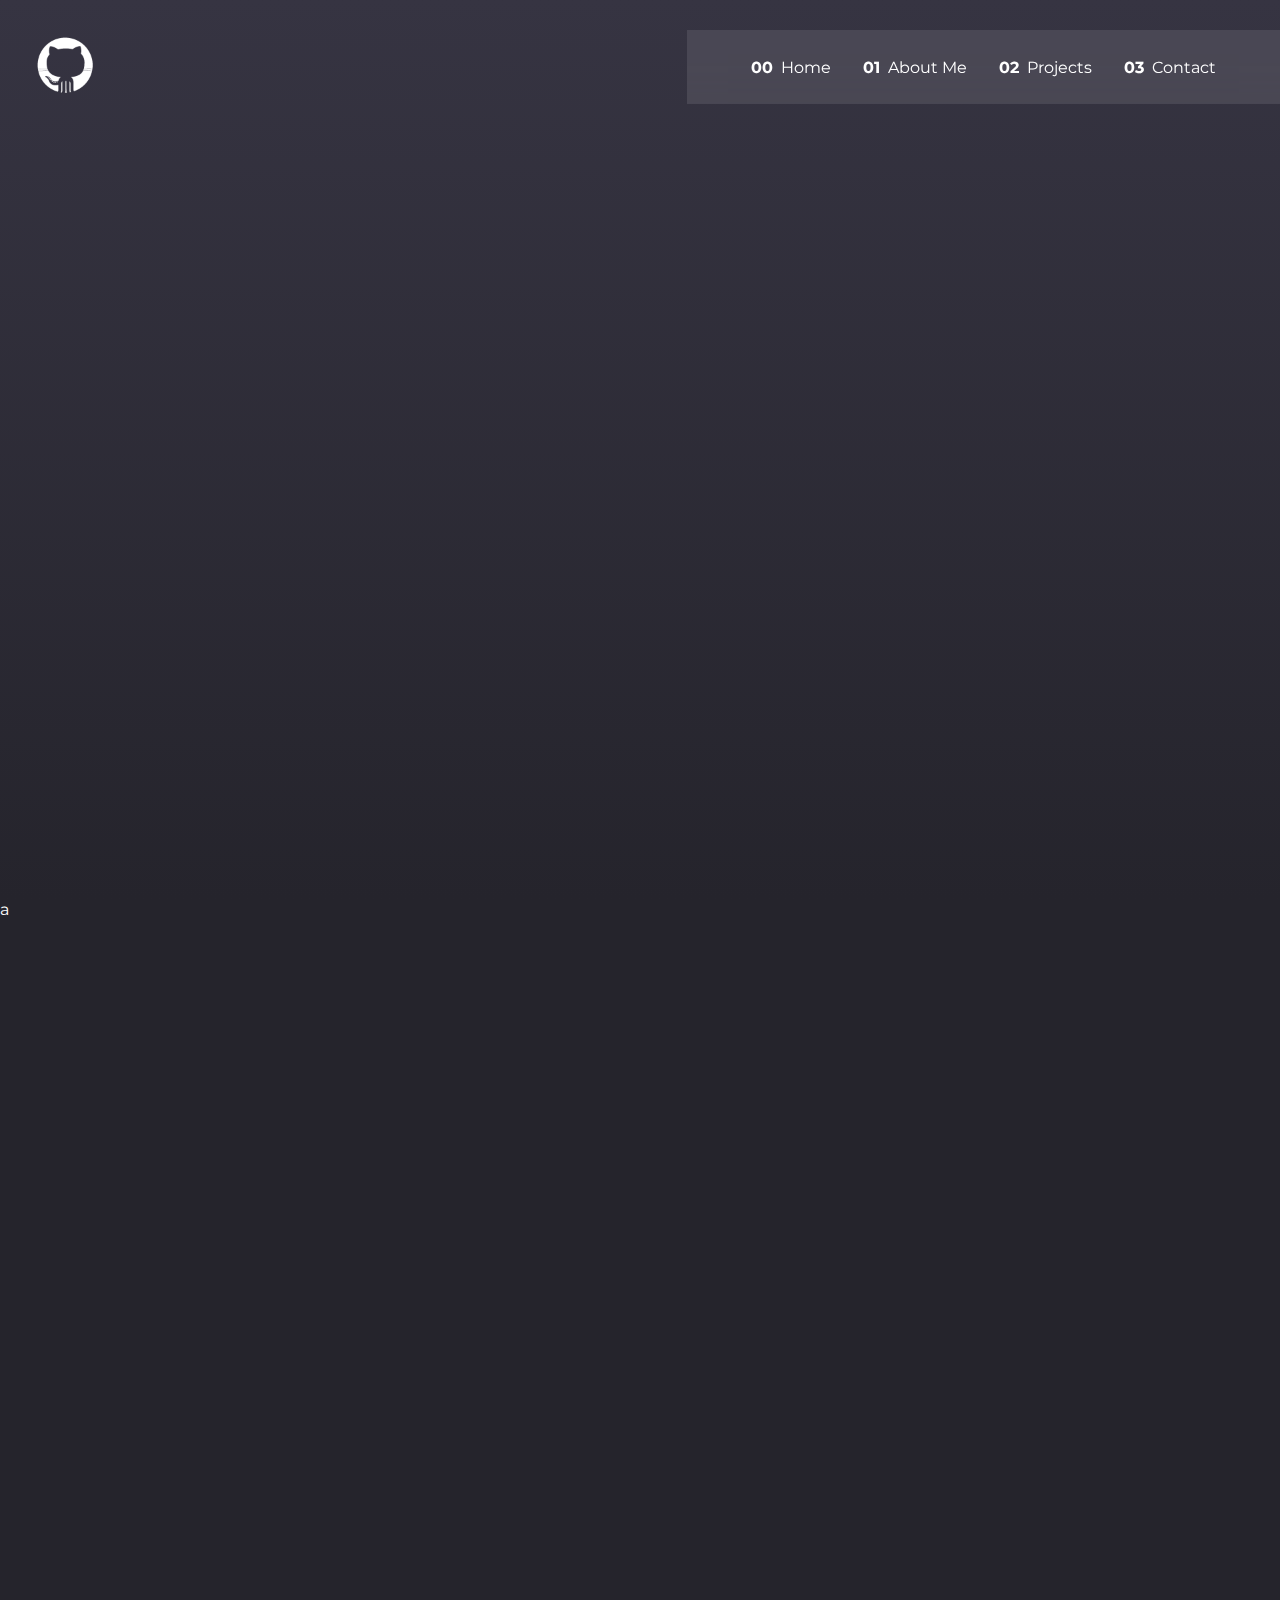
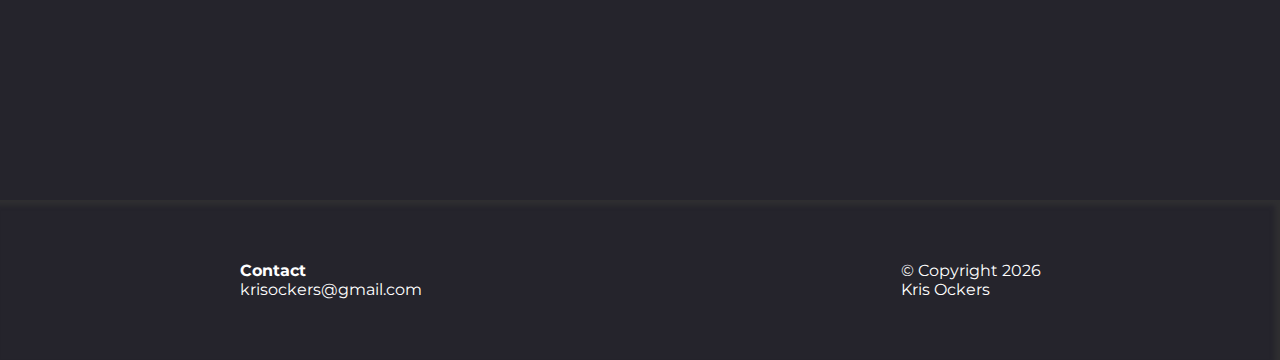
<file: index.html>
<!DOCTYPE html>
<html lang="en">
<head>
    <meta charset="UTF-8">
    <meta http-equiv="X-UA-Compatible" content="IE=edge">
    <meta name="viewport" content="width=device-width, initial-scale=1.0">
    <link rel="icon" href="img/logo_ma_zonder_onderschrift.jpg__1200x630_q85_box-2,0,360,360_crop_subsampling-2.jpg">
    <link rel="stylesheet" href="style.css">
    <link rel="preconnect" href="https://fonts.googleapis.com">
    <link rel="preconnect" href="https://fonts.gstatic.com" crossorigin>
    <link href="https://fonts.googleapis.com/css2?family=Montserrat:ital,wght@0,200;0,400;0,600;1,200;1,400;1,600&family=Open+Sans:ital,wght@0,400;0,500;1,400&display=swap" rel="stylesheet">
    <title>Kris Portofolio</title>
    <script src="nav.js" defer></script>
</head>
<body>
    <div class="wrapper">
        <header>
            <a target="_blank" href="https://github.com/krihs0">
            <img class="logo" src="img/github-icon-white-6.jpg" alt="github logo">
            </a>
            <button class="mobile-nav-toggle" aria-controls="primary-navigation" aria-expanded="false">
                <span class="sr-only">Menu</span>
            </button>

            <nav>
                <ul data-visible="false" id="primary-navigation" class="primary-navigation">
                    <li class="active">
                        <a href="index.html">
                            <span aria-hidden="true">00</span>Home
                        </a>
                    </li>
                    <li>
                        <a href="AboutMe.html">
                            <span aria-hidden="true">01</span>About Me
                        </a>
                    </li>
                    <li>
                        <a href="Projects.html">
                            <span aria-hidden="true">02</span>Projects
                        </a>
                    </li>
                    <li>
                        <a href="Contact.html">
                            <span aria-hidden="true">03</span>Contact
                        </a>
                    </li>
                </ul>
            </nav>
        </header>
    </div>
    <main>
        <section class="section1">
            a
        </section>
        
    </main>
    <footer>
        <p><strong>Contact</strong><br><a href="mailto:krisockers@gmail.com?subject=Contact via portfolio">krisockers@gmail.com</a></p>
        <p>&copy; Copyright <script>document.write(new Date().getFullYear())</script><br>Kris Ockers</p>
    </footer>
</body>
</html>
</file>
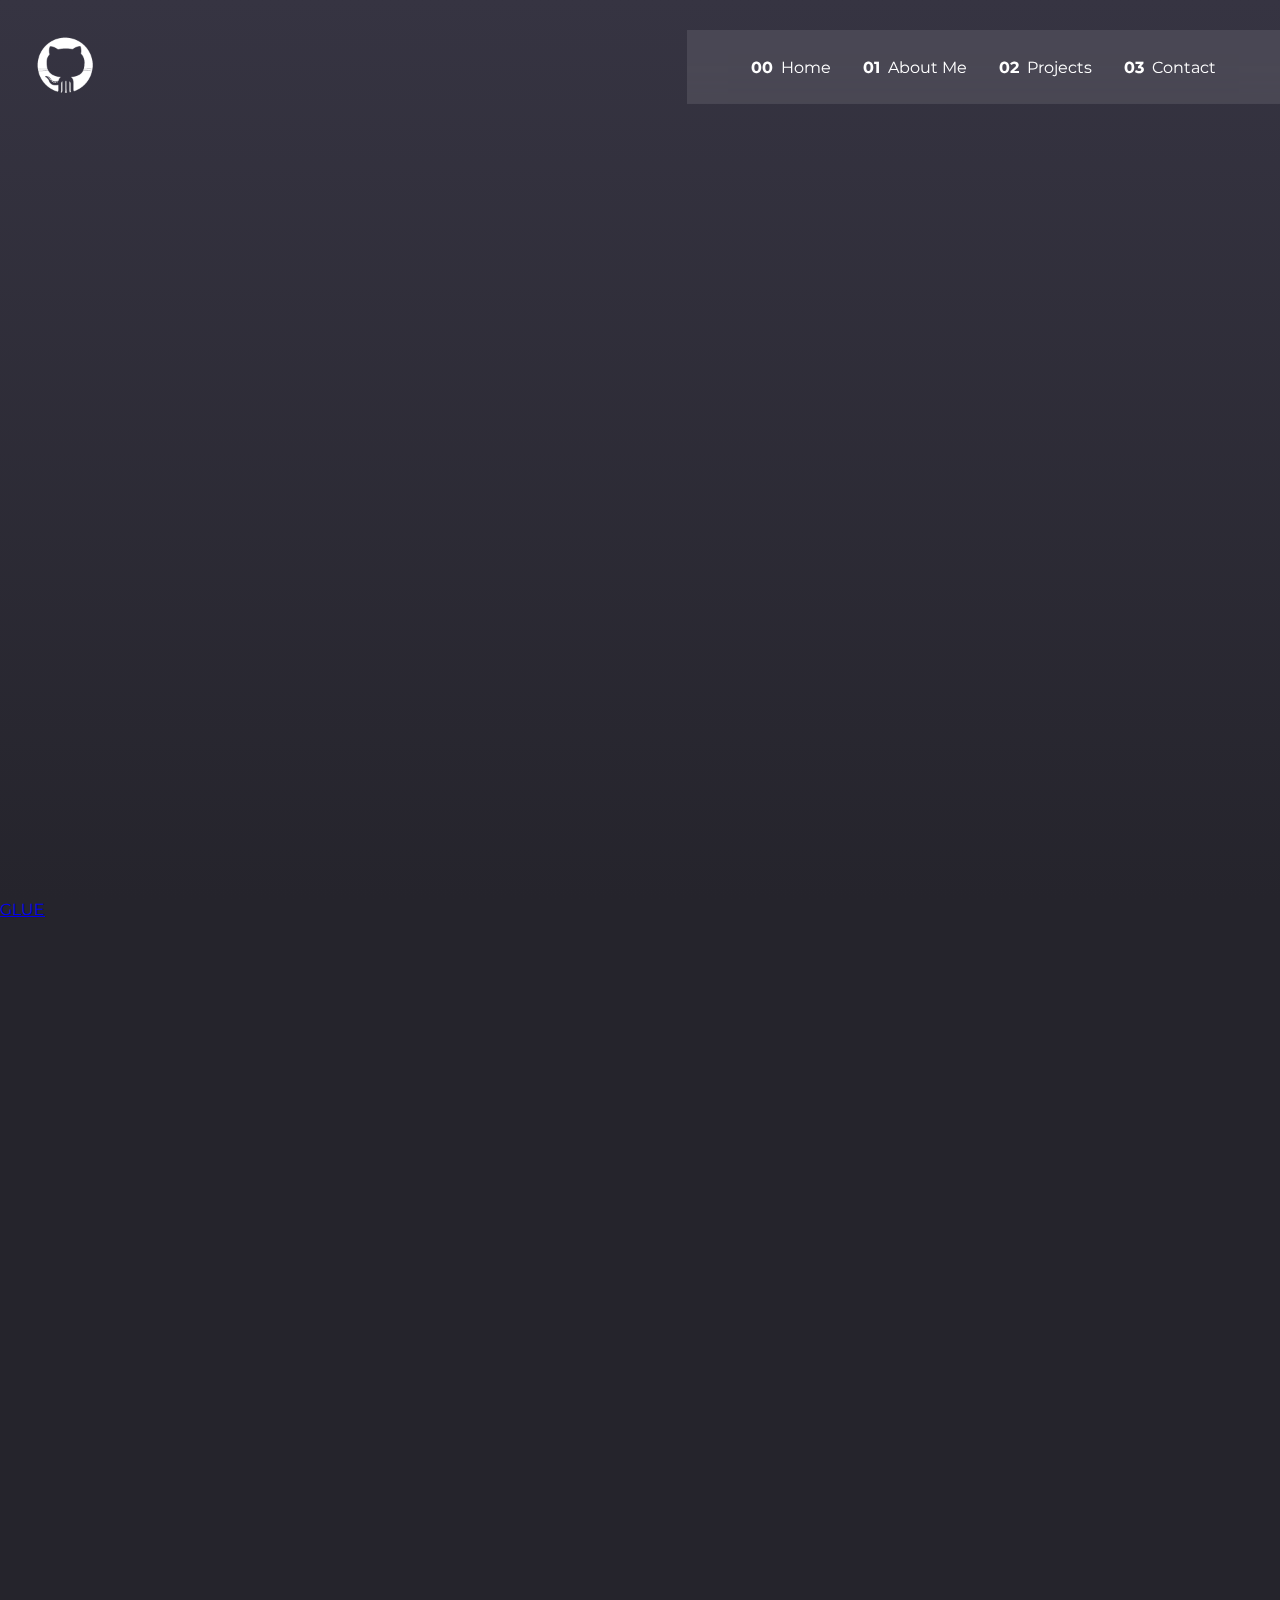
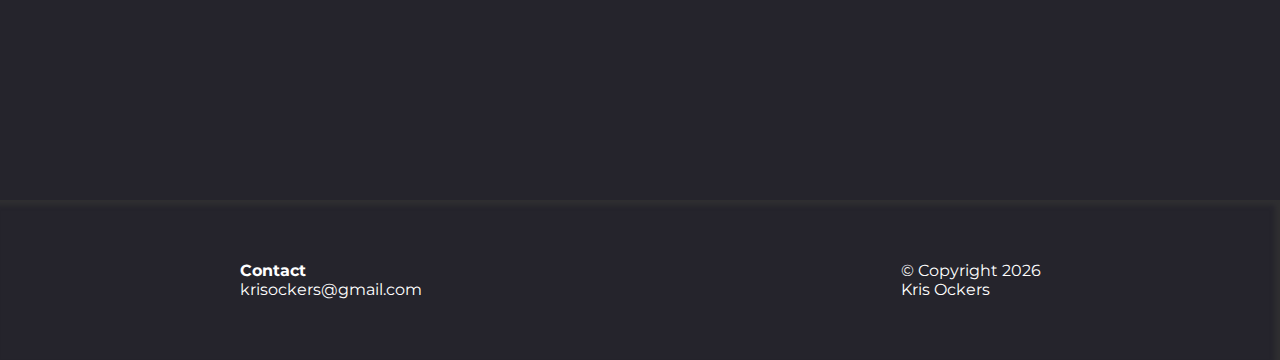
<file: Projects.html>
<!DOCTYPE html>
<html lang="en">
<head>
    <meta charset="UTF-8">
    <meta http-equiv="X-UA-Compatible" content="IE=edge">
    <meta name="viewport" content="width=device-width, initial-scale=1.0">
    <link rel="icon" href="img/logo_ma_zonder_onderschrift.jpg__1200x630_q85_box-2,0,360,360_crop_subsampling-2.jpg">
    <link rel="stylesheet" href="style.css">
    <link rel="preconnect" href="https://fonts.googleapis.com">
    <link rel="preconnect" href="https://fonts.gstatic.com" crossorigin>
    <link href="https://fonts.googleapis.com/css2?family=Montserrat:ital,wght@0,200;0,400;0,600;1,200;1,400;1,600&family=Open+Sans:ital,wght@0,400;0,500;1,400&display=swap" rel="stylesheet">
    <title>Kris Portofolio</title>
    <script src="nav.js" defer></script>
</head>
<body>
    <div class="wrapper">
        <header>
            <a target="_blank" href="https://github.com/krihs0">
            <img class="logo" src="img/github-icon-white-6.jpg" alt="github logo">
            </a>
            <button class="mobile-nav-toggle" aria-controls="primary-navigation" aria-expanded="false">
                <span class="sr-only">Menu</span>
            </button>

            <nav>
                <ul data-visible="false" id="primary-navigation" class="primary-navigation">
                    <li class="active">
                        <a href="index.html">
                            <span aria-hidden="true">00</span>Home
                        </a>
                    </li>
                    <li>
                        <a href="AboutMe.html">
                            <span aria-hidden="true">01</span>About Me
                        </a>
                    </li>
                    <li>
                        <a href="Projects.html">
                            <span aria-hidden="true">02</span>Projects
                        </a>
                    </li>
                    <li>
                        <a href="Contact.html">
                            <span aria-hidden="true">03</span>Contact
                        </a>
                    </li>
                </ul>
            </nav>
        </header>
    </div>
    <main>
        <section class="section1">
            <a href="Projects/Template.html">GLUE</a>
        </section>
        
    </main>
    <footer>
        <p><strong>Contact</strong><br><a href="mailto:krisockers@gmail.com?subject=Contact via portfolio">krisockers@gmail.com</a></p>
        <p>&copy; Copyright <script>document.write(new Date().getFullYear())</script><br>Kris Ockers</p>
    </footer>
</body>
</html>
</file>
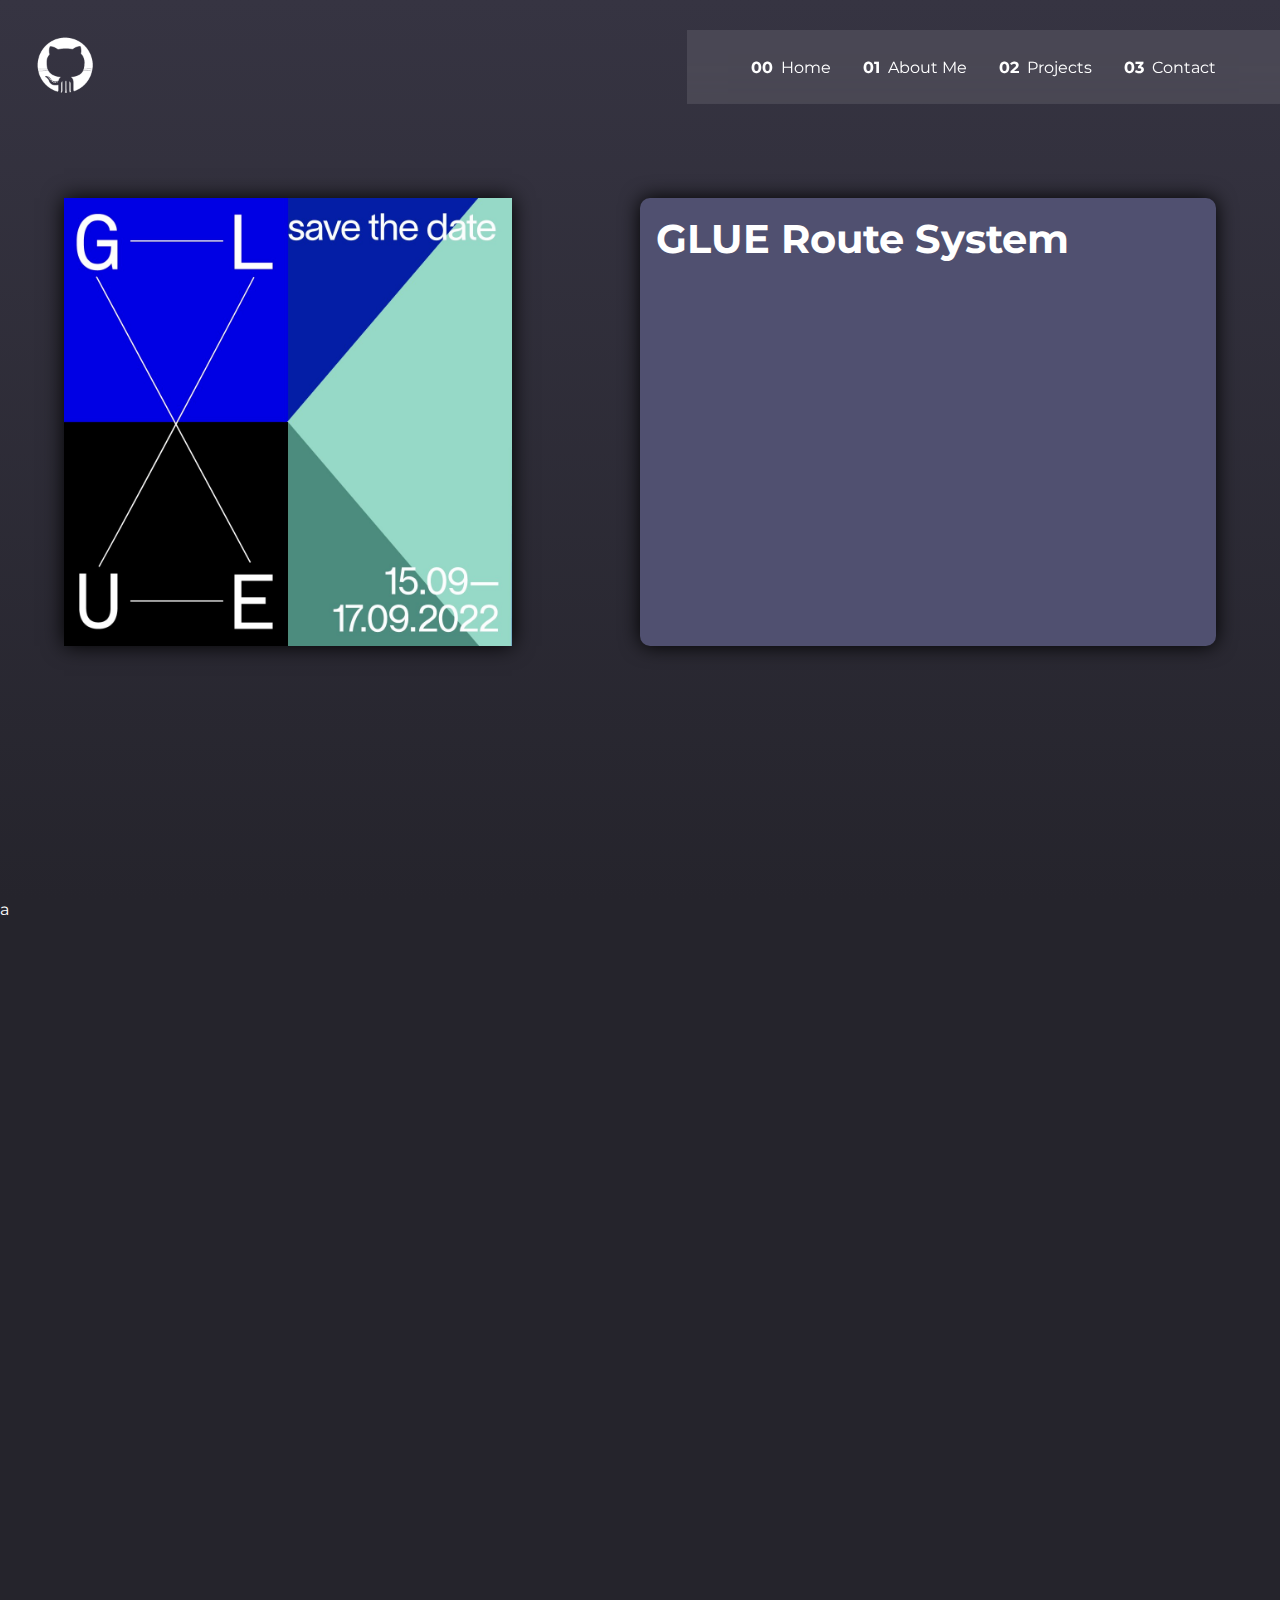
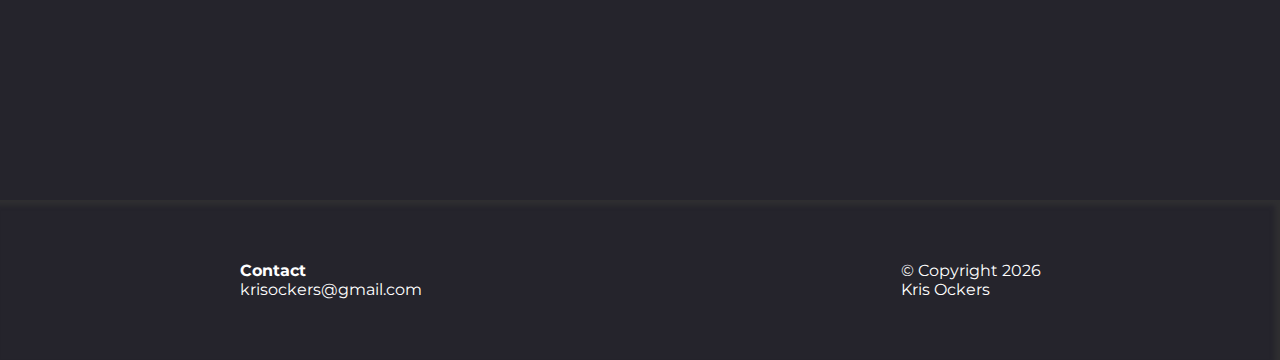
<file: Projects/Template.html>
<!DOCTYPE html>
<html lang="en">
<head>
    <meta charset="UTF-8">
    <meta http-equiv="X-UA-Compatible" content="IE=edge">
    <meta name="viewport" content="width=device-width, initial-scale=1.0">
    <link rel="icon" href="img/logo_ma_zonder_onderschrift.jpg__1200x630_q85_box-2,0,360,360_crop_subsampling-2.jpg">
    <link rel="stylesheet" href="/style.css">
    <link rel="stylesheet" href="Projects.css">
    <link rel="preconnect" href="https://fonts.googleapis.com">
    <link rel="preconnect" href="https://fonts.gstatic.com" crossorigin>
    <link href="https://fonts.googleapis.com/css2?family=Montserrat:ital,wght@0,200;0,400;0,600;1,200;1,400;1,600&family=Open+Sans:ital,wght@0,400;0,500;1,400&display=swap" rel="stylesheet">
    <title>Kris Portofolio</title>
    <script src="/nav.js" defer></script>
</head>
<body>
    <div class="wrapper">
        <header>
            <a target="_blank" href="https://github.com/krihs0">
            <img class="logo" src="/img/github-icon-white-6.jpg" alt="github logo">
            </a>
            <button class="mobile-nav-toggle" aria-controls="primary-navigation" aria-expanded="false">
                <span class="sr-only">Menu</span>
            </button>
            <nav>
                <ul data-visible="false" id="primary-navigation" class="primary-navigation">
                    <li class="active">
                        <a href="/index.html">
                            <span aria-hidden="true">00</span>Home
                        </a>
                    </li>
                    <li>
                        <a href="/AboutMe.html">
                            <span aria-hidden="true">01</span>About Me
                        </a>
                    </li>
                    <li>
                        <a href="/Projects.html">
                            <span aria-hidden="true">02</span>Projects
                        </a>
                    </li>
                    <li>
                        <a href="/Contact.html">
                            <span aria-hidden="true">03</span>Contact
                        </a>
                    </li>
                </ul>
            </nav>
        </header>
        <section class="forefront">
        <img class="thumbnail" src="ProjectsImg/GLUE-new-logo-square-format.jpg" alt="GLUE (save the date) logo">
        <div class="info">
            <h1>GLUE Route System</h1>
        </div>
        </section>
    </div>
    <main>
        <section class="section1">
            a
        </section>
        
    </main>
    <footer>
        <p><strong>Contact</strong><br><a href="mailto:krisockers@gmail.com?subject=Contact via portfolio">krisockers@gmail.com</a></p>
        <p>&copy; Copyright <script>document.write(new Date().getFullYear())</script><br>Kris Ockers</p>  
    </footer>
</body>
</html>
</file>
<file: style.css>
*{
    box-sizing: border-box;
    padding: 0;
    margin: 0;
    font-family: Montserrat;
}

.wrapper{
    width: 100%;
    height: 100vh;
    overflow: hidden;
    background-color: #363442;
    background-image: linear-gradient(180deg, #363442 0%, #25242c 100%);

}

.fristianimation img{
    position: absolute;
    height: 150px;
    background-color: transparent;
    filter: grayscale(100%);
}

header{
    display: flex;
    justify-content: space-between;
    align-items: center;
}

.logo{
    width: 70px;
    margin: 30px;
}

.mobile-nav-toggle{
    display: none;
}

.primary-navigation{
    display: flex;
    gap: 2rem;
    list-style: none;

    background: hsl(0 0% 30% / 0.75);
}

@supports (backdrop-filter: blur(1rem)) {
    .primary-navigation{
        background: hsl(0 0% 100% / 0.1);
    backdrop-filter: blur(1rem);
    }
}

.primary-navigation a{
    color: white;
    font-family: 'Montserrat', sans-serif;
    text-decoration: none;
}

.primary-navigation a > span{
    font-weight: 700;
    margin-inline-end: 0.5em;
}

@media screen and (max-width: 40em) {
    .primary-navigation{
        position: fixed;
        z-index: 1000;
        inset: 0 0 0 30%;

        flex-direction: column;
        padding: min(30vh, 10rem) 2em;

        transform: translateX(100%);
        transition: transform 350ms ease-out;
    }

    .primary-navigation[data-visible="true"] {
        transform: translateX(0%);

    }

    .mobile-nav-toggle{
        display: block;
        position: absolute;
        z-index: 9999;
        background-color: transparent;
        background-image: url("https://upload.wikimedia.org/wikipedia/commons/5/59/Hamburger_icon_white.svg");
        background-repeat: no-repeat;
        width: 3rem;
        border: 0;
        aspect-ratio: 1;
        top: 2rem;
        right: 2rem;
        cursor: pointer;
    }

    .mobile-nav-toggle[aria-expanded="true"]{
        background-image: url(https://upload.wikimedia.org/wikipedia/en/6/61/Cross_icon_%28white%29.svg);
    }
}

@media (min-width: 35em) and (max-width: 55em){
    .primary-navigation a > [aria-hidden]{
        display: none;    
    }
}

@media (min-width: 35em){
    .primary-navigation{
        padding-block: 1.7rem;
        padding-inline: clamp(3rem, 5vw, 10rem);
    }
}

.sr-only {
    position: absolute;
    width: 1px;
    height: 1px;
    padding: 0;
    margin: -1px;
    overflow: hidden;
    clip: rect(0,0,0,0);
    border: 0;
}

.section1{
    height: 100vh;
    background: rgb(37, 36, 44);
    color: white;
}

footer{
    display: flex;
    justify-content: space-around;
    align-items: center;
    color: white;
    height: 10rem;
    background-color: rgb(37, 36, 44);
    -moz-box-shadow: inset -5px 5px 5px rgb(47, 47, 49);
    -webkit-box-shadow: inset -5px 5px 5px rgb(47, 47, 49);
    box-shadow: inset -5px 5px 5px rgb(47, 47, 49);
}

footer > p > a{
    text-decoration: none;
    color:  white;
}
</file>
<file: Projects/Projects.css>
.forefront{
    display: flex;
    justify-content: space-between;
    margin: 5vw;
}

.thumbnail{
    width: 35vw;
    object-fit: cover;
    box-shadow: 0 0 20px black;
}

.info{
    width: 45vw;
    padding: 1rem;
    border-radius: 10px;
    background-color: rgb(80, 80, 112);
    box-shadow: 0 0 20px black;
}

.info > h1{
    color: white;
    font-size: 250%;
}

@media screen and (max-width: 1000px) {
    .info > h1{
        font-size: 150%;
    }
}

@media screen and (max-width: 640px) {
    .forefront{
        flex-direction: column;
        align-items: center;
    }

    .thumbnail{
        width: 70vw;
        margin-bottom: 5vh;
    }

    .info{
        width: 70vw;
    }
}
</file>
